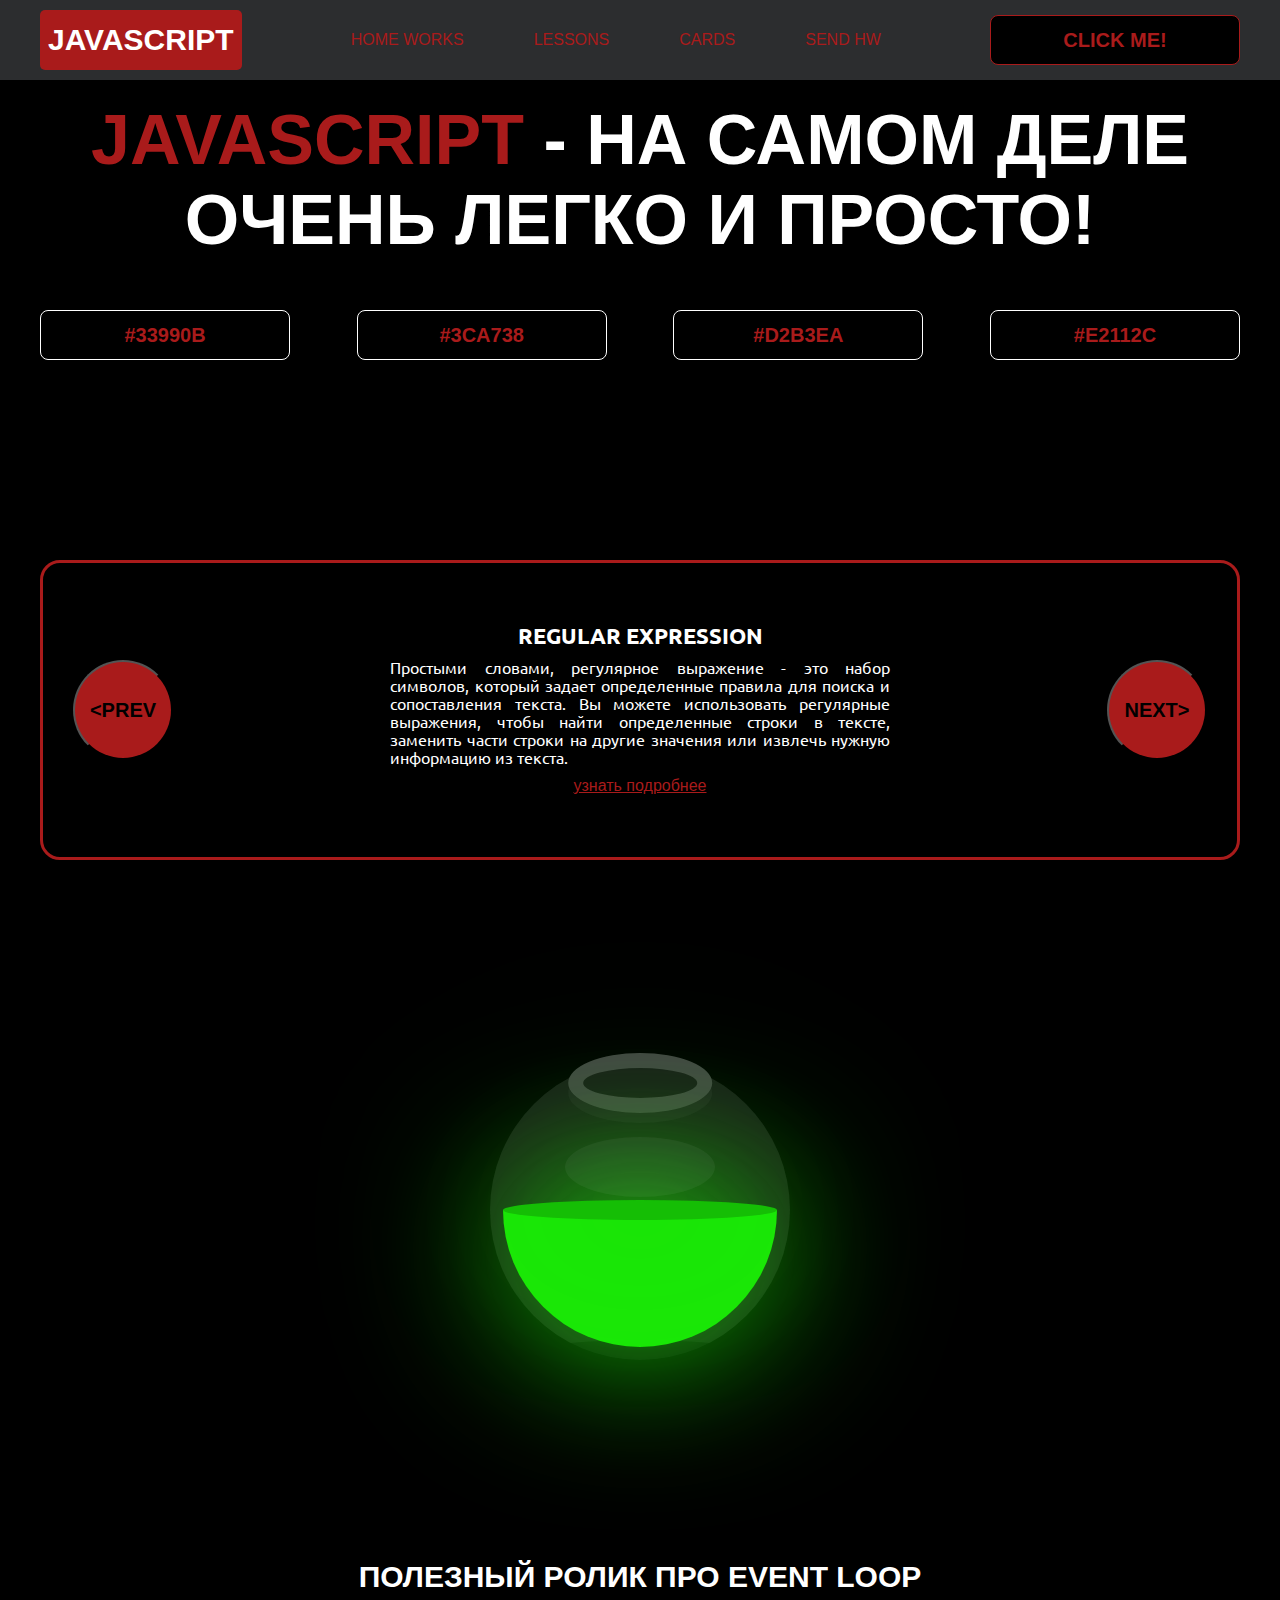
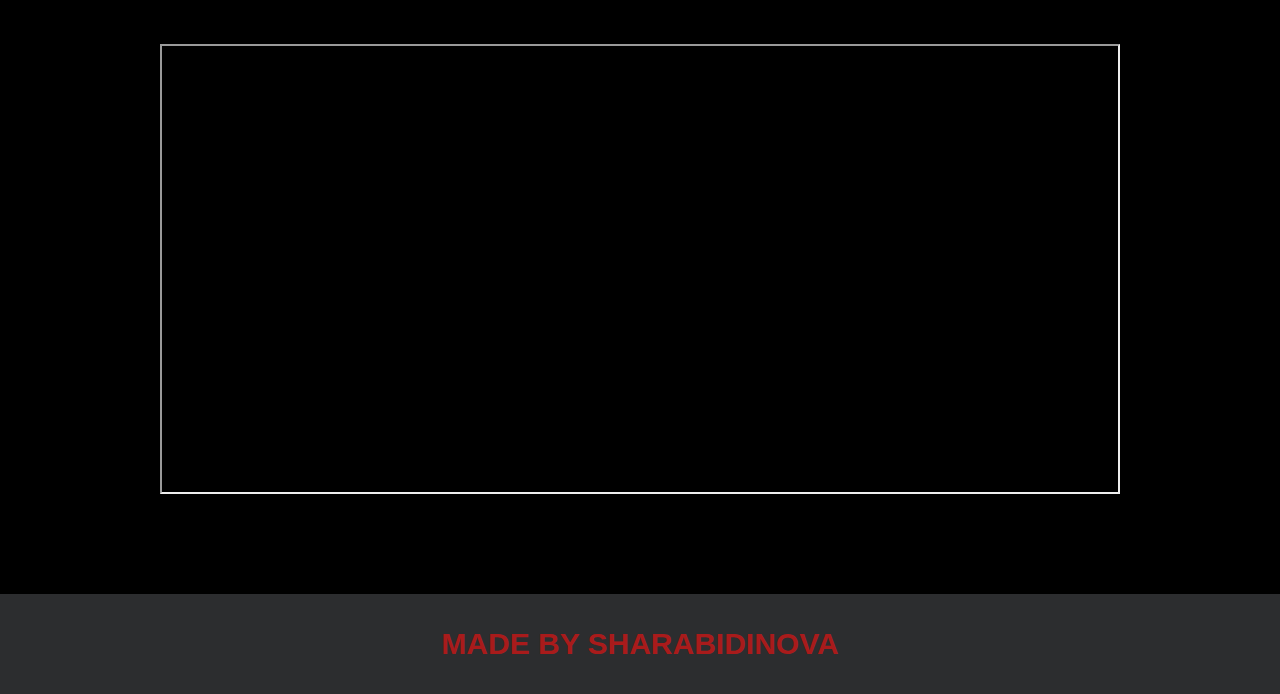
<file: index.html>
<!DOCTYPE html>
<html lang="en">
<head>
    <meta charset="UTF-8">
    <title>Java Script</title>
    <link rel="stylesheet" href="fonts/Ubuntu/stylesheet.css">
    <link rel="stylesheet" href="css/style.css">
    <link rel="stylesheet" href="css/core.css">
</head>
<body>

<div class="wrapper">
    <div class="header">
        <div class="container">
            <div class="inner_header">
                <a href="index.html">
                    <div class="logotype">
                        <h2>JavaScript</h2>
                    </div>
                </a>
                <ul class="menu">
                    <li class="menu_link">
                        <a href="pages/home_works.html">Home Works</a>
                    </li>
                    <li class="menu_link">
                        <a href="pages/lessons.html">Lessons</a>
                    </li>
                    <li class="menu_link">
                        <a href="pages/cards.html">Cards</a>
                    </li>
                    <li class="menu_link">
                        <a href="https://t.me/NurDinBuy16" target="_blank">Send hw</a>
                    </li>
                </ul>
                <button class="btn" id="btn-get">Click me!</button>
            </div>
        </div>
    </div>
    <div class="main_block">
        <div class="container">
            <div class="inner_main">
                <h1><strong id="js-color">JavaScript</strong> - на самом деле очень легко и просто!</h1>
                <div class="colors-buttons">
                    <button class="btn btn-color"></button>
                    <button class="btn btn-color"></button>
                    <button class="btn btn-color"></button>
                    <button class="btn btn-color"></button>
                </div>
            </div>
        </div>
    </div>
    <div class="slider_block">
        <div class="container">
            <div class="inner_slider">
                <div class="slider">
                    <button class="btn-slide" id="prev">&lt;prev</button>
                    <div class="slide active_slide">
                        <div class="slide_card">
                            <h3>regular expression</h3>
                            <p>Простыми словами, регулярное выражение - это набор символов, который задает определенные правила для поиска и сопоставления текста. Вы можете использовать регулярные выражения, чтобы найти определенные строки в тексте, заменить части строки на другие значения или извлечь нужную информацию из текста.</p>
                            <a href="https://developer.mozilla.org/ru/docs/Web/JavaScript/Guide/Regular_expressions" target="_blank">узнать подробнее</a>
                        </div>
                    </div>
                    <div class="slide">
                        <div class="slide_card">
                            <h3>recursion</h3>
                            <p>Простыми словами, рекурсия - это, когда функция делает повторяющиеся вызовы самой себя для решения задачи, пока не достигнет определенного условия выхода из рекурсии.</p>
                            <a href="https://learn.javascript.ru/recursion" target="_blank">узнать подробнее</a>
                        </div>
                    </div>
                    <div class="slide">
                        <div class="slide_card">
                            <h3>json</h3>
                            <p>Простыми словами, JSON - это способ представления данных в виде текста, чтобы они могли быть легко поняты и использованы различными программами. Он использует простые правила для описания объектов и массивов, а также для представления простых типов данных, таких как строки, числа, логические значения и т.д.</p>
                            <a href="https://developer.mozilla.org/ru/docs/Learn/JavaScript/Objects/JSON" target="_blank">узнать подробнее</a>
                        </div>
                    </div>
                    <div class="slide">
                        <div class="slide_card">
                            <h3>event loop</h3>
                            <p>Простыми словами, event loop похож на дежурного, который непрерывно проверяет, произошло ли какое-либо событие, и реагирует на него, когда оно происходит. Он имеет список задач, которые нужно выполнить, и он перебирает этот список событий одно за другим, обрабатывая каждое событие, когда оно наступает.</p>
                            <a href="https://highload.today/kak-ustroen-event-loop-v-javascript-parallelnaya-model-i-tsikl-sobytij/" target="_blank">узнать подробнее</a>
                        </div>
                    </div>
                    <button class="btn-slide" id="next">next&gt;</button>
                </div>
            </div>
        </div>
    </div>

    <div class="botlle">
        <div class="container">
            <div class="bottle_inner">
                <a href="pages/monster.html">
                    <div class="bowl">
                        <div class="shadow"></div>
                        <div class="liquid"></div>

                    </div>
                </a>
            </div>
        </div>
    </div>

    <div class="block_video">
        <div class="container">
            <h3>Полезный ролик про Event Loop</h3>
            <div class="inner_block_video">
                <iframe width="80%" height="450" src="https://www.youtube.com/embed/zDlg64fsQow" title="YouTube video player" frameborder="2" allow="autoplay; clipboard-write; encrypted-media; gyroscope; picture-in-picture; web-share" allowfullscreen></iframe>
            </div>
        </div>
    </div>

    <div class="footer">
        <div class="container">
            <a href="https://www.instagram.com/sharabidinovazh/" target="_blank">
                <div class="inner_footer">
                    <h2>Made by Sharabidinova</h2>
                </div>
            </a>
        </div>
    </div>
</div>

<div class="modal">
    <div class="modal_dialog">
        <div class="modal_content">
            <form action="#">
                <div class="modal_close">&times;</div>
                <div class="modal_title">Мы свяжемся с вами как можно быстрее!</div>
                <input required placeholder="Ваше имя" name="fullname" type="text" class="modal_input">
                <input required placeholder="Ваш номер телефона" name="phone_number" type="phone" class="modal_input">
                <button class="btn btn_dark btn_min">Перезвонить мне</button>
            </form>
        </div>
    </div>
</div>

</body>
<script src="js/main.js"></script>
<script src="js/modal.js"></script>
</html>
</file>
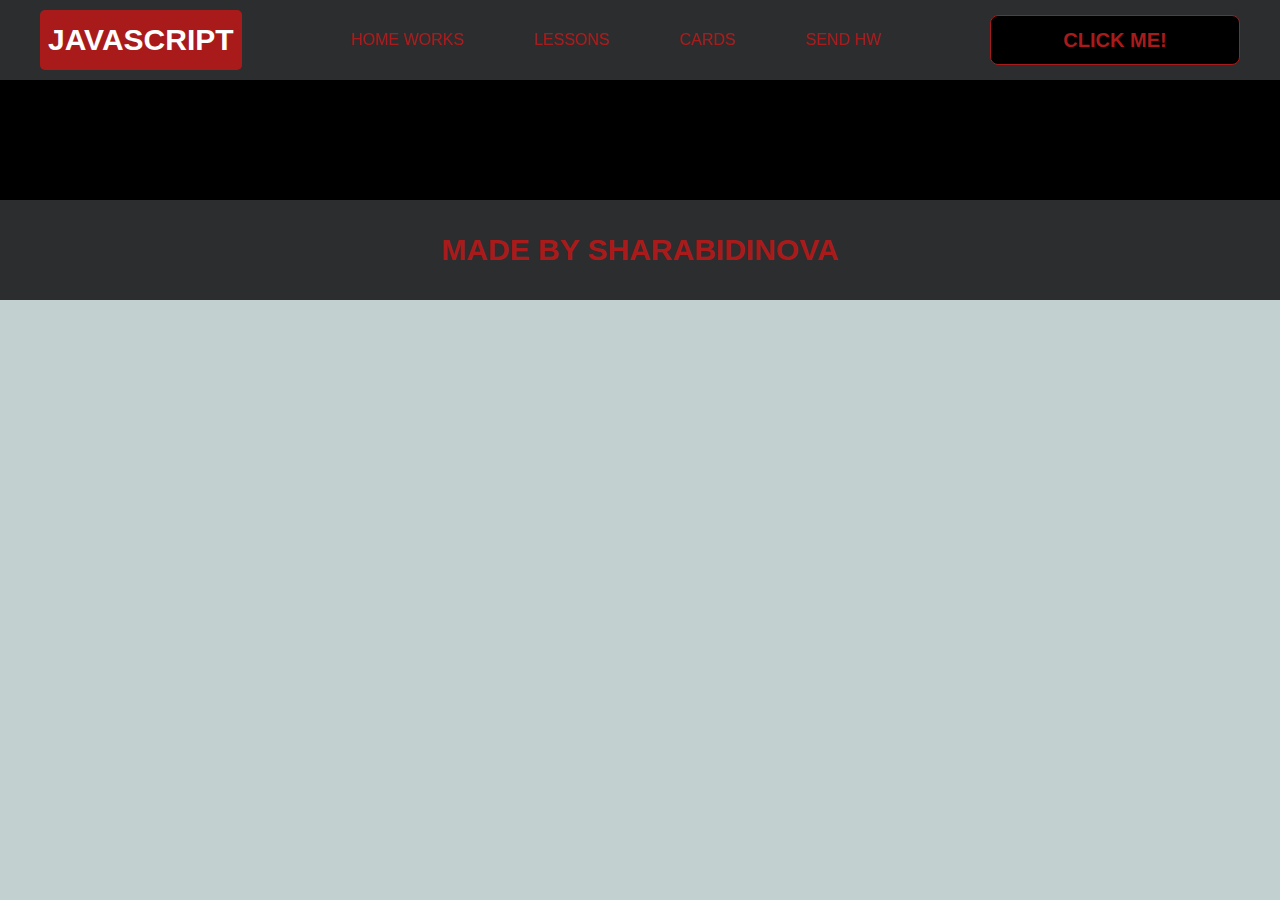
<file: pages/cards.html>
<!DOCTYPE html>
<html lang="en">
<head>
    <meta charset="UTF-8">
    <title>Cards</title>
    <link rel="stylesheet" href="../fonts/Ubuntu/stylesheet.css">
    <link rel="stylesheet" href="../css/core.css">
    <link rel="stylesheet" href="../css/style.css">
    <link rel="stylesheet" href="../css/cards.css">
</head>
<body>
<div class="wrapper">
    <div class="header">
        <div class="container">
            <div class="inner_header">
                <a href="../index.html">
                    <div class="logotype">
                        <h2>Java<span>Script</span></h2>
                    </div>
                </a>
                <ul class="menu">
                    <li class="menu_link">
                        <a href="../pages/home_works.html">Home Works</a>
                    </li>
                    <li class="menu_link">
                        <a href="../pages/lessons.html">Lessons</a>
                    </li>
                    <li class="menu_link">
                        <a href="../pages/cards.html">Cards</a>
                    </li>
                    <li class="menu_link">
                        <a href="https://t.me/NurDinBuy16" target="_blank">Send hw</a>
                    </li>
                </ul>
                <button class="btn" id="btn-get">Click me!</button>
            </div>
        </div>
    </div>
    <div class="cards">
        <div class="container">
            <div class="cards__content">
            </div>
        </div>
    </div>
    <div class="footer">
        <div class="container">
            <a href="https://www.instagram.com/sharabidinovazh/" target="_blank">
                <div class="inner_footer">
                    <h2>Made by Sharabidinova</h2>
                </div>
            </a>
        </div>
    </div>
</div>
<div class="modal">
    <div class="modal_dialog">
        <div class="modal_content">
            <form action="#">
                <div class="modal_close">&times;</div>
                <div class="modal_title">Мы свяжемся с вами как можно быстрее!</div>
                <input required placeholder="Ваше имя" name="name" type="text" class="modal_input">
                <input required placeholder="Ваш номер телефона" name="phone" type="phone" class="modal_input">
                <button class="btn btn_dark btn_min">Перезвонить мне</button>
            </form>
        </div>
    </div>
</div>
<script src="../js/cards.js"></script>
<script src="../js/modal.js"></script>
</body>
</html>
</file>
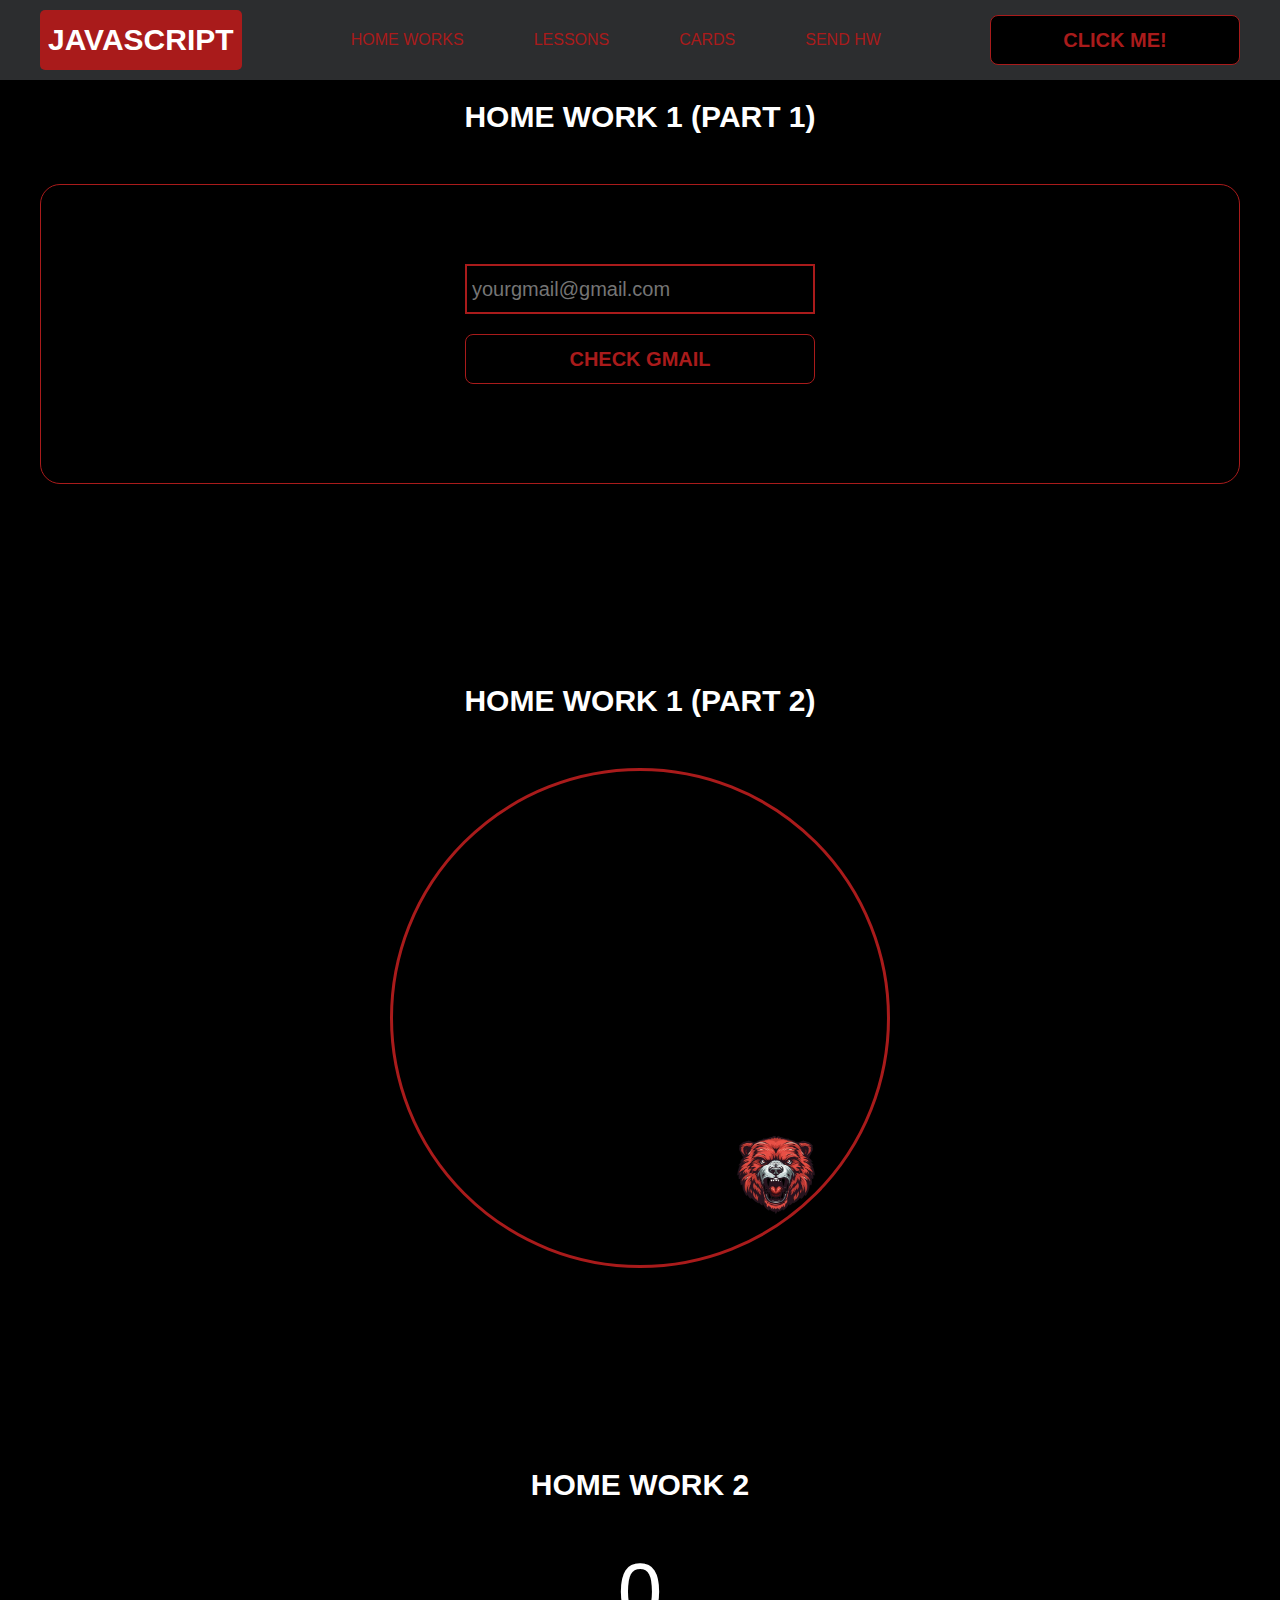
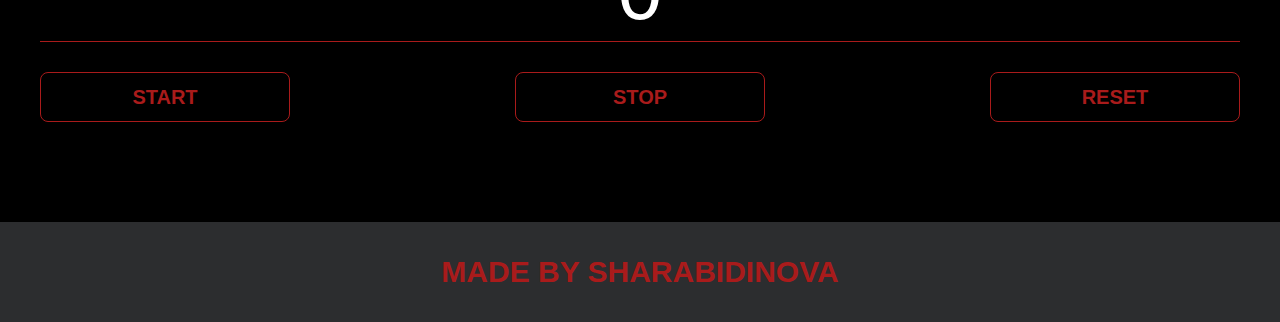
<file: pages/home_works.html>
<!DOCTYPE html>
<html lang="en">
<head>
    <meta charset="UTF-8">
    <title>Home Works</title>
    <link rel="stylesheet" href="../fonts/Ubuntu/stylesheet.css">
    <link rel="stylesheet" href="../css/style.css">
    <link rel="stylesheet" href="../css/core.css">
    <link rel="stylesheet" href="../css/home_works.css">
</head>
<body>

<div class="wrapper">
    <div class="header">
        <div class="container">
            <div class="inner_header">
                <a href="../index.html">
                    <div class="logotype">
                        <h2>Java<span>Script</span></h2>
                    </div>
                </a>
                <ul class="menu">
                    <li class="menu_link">
                        <a href="../pages/home_works.html">Home Works</a>
                    </li>
                    <li class="menu_link">
                        <a href="../pages/lessons.html">Lessons</a>
                    </li>
                    <li class="menu_link">
                        <a href="../pages/cards.html">Cards</a>
                    </li>
                    <li class="menu_link">
                        <a href="https://t.me/NurDinBuy16" target="_blank">Send hw</a>
                    </li>
                </ul>
                <button class="btn" id="btn-get">Click me!</button>
            </div>
        </div>
    </div>
    <div class="gmail_block">
        <div class="container">
            <h3>Home work 1 (part 1)</h3>
            <div class="inner_gmail_block">
                <div class="form_gmail">
                    <label for="gmail_input"></label>
                    <input type="text" id="gmail_input" placeholder="yourgmail@gmail.com">
                    <button class="btn" id="gmail_button">Check gmail</button>
                    <span class="checker" id="gmail_result"></span>
                </div>
            </div>
        </div>
    </div>
    <div class="move_block">
        <div class="container">
            <h3>Home work 1 (part 2)</h3>
            <div class="inner_move_block">
                <div class="parent_block">
                    <div class="child_block">
                        <img src="../images/bear.png" alt="">
                    </div>
                </div>
            </div>
        </div>
    </div>
    <div class="stopwatch">
        <div class="container">
            <h3>Home work 2 </h3>
            <div class="time">
                <div class="time_block">
                    <div class="interval" id="secondsS">0</div>
                </div>
            </div>
            <div class="time_buttons">
                <button class="btn" id="start">Start</button>
                <button class="btn" id="stop">Stop</button>
                <button class="btn" id="reset">Reset</button>
            </div>
        </div>
    </div>
    <div class="footer">
        <div class="container">
            <a href="https://www.instagram.com/sharabidinovazh/" target="_blank">
                <div class="inner_footer">
                    <h2>Made by Sharabidinova</h2>
                </div>
            </a>
        </div>
    </div>
</div>

<div class="modal">
    <div class="modal_dialog">
        <div class="modal_content">
            <form action="#">
                <div class="modal_close">&times;</div>
                <div class="modal_title">Мы свяжемся с вами как можно быстрее!</div>
                <input required placeholder="Ваше имя" name="name" type="text" class="modal_input">
                <input required placeholder="Ваш номер телефона" name="phone" type="phone" class="modal_input">
                <button class="btn btn_dark btn_min">Перезвонить мне</button>
            </form>
        </div>
    </div>
</div>

</body>
<script src="../js/home_works.js"></script>
<script src="../js/modal.js"></script>
</html>
</file>
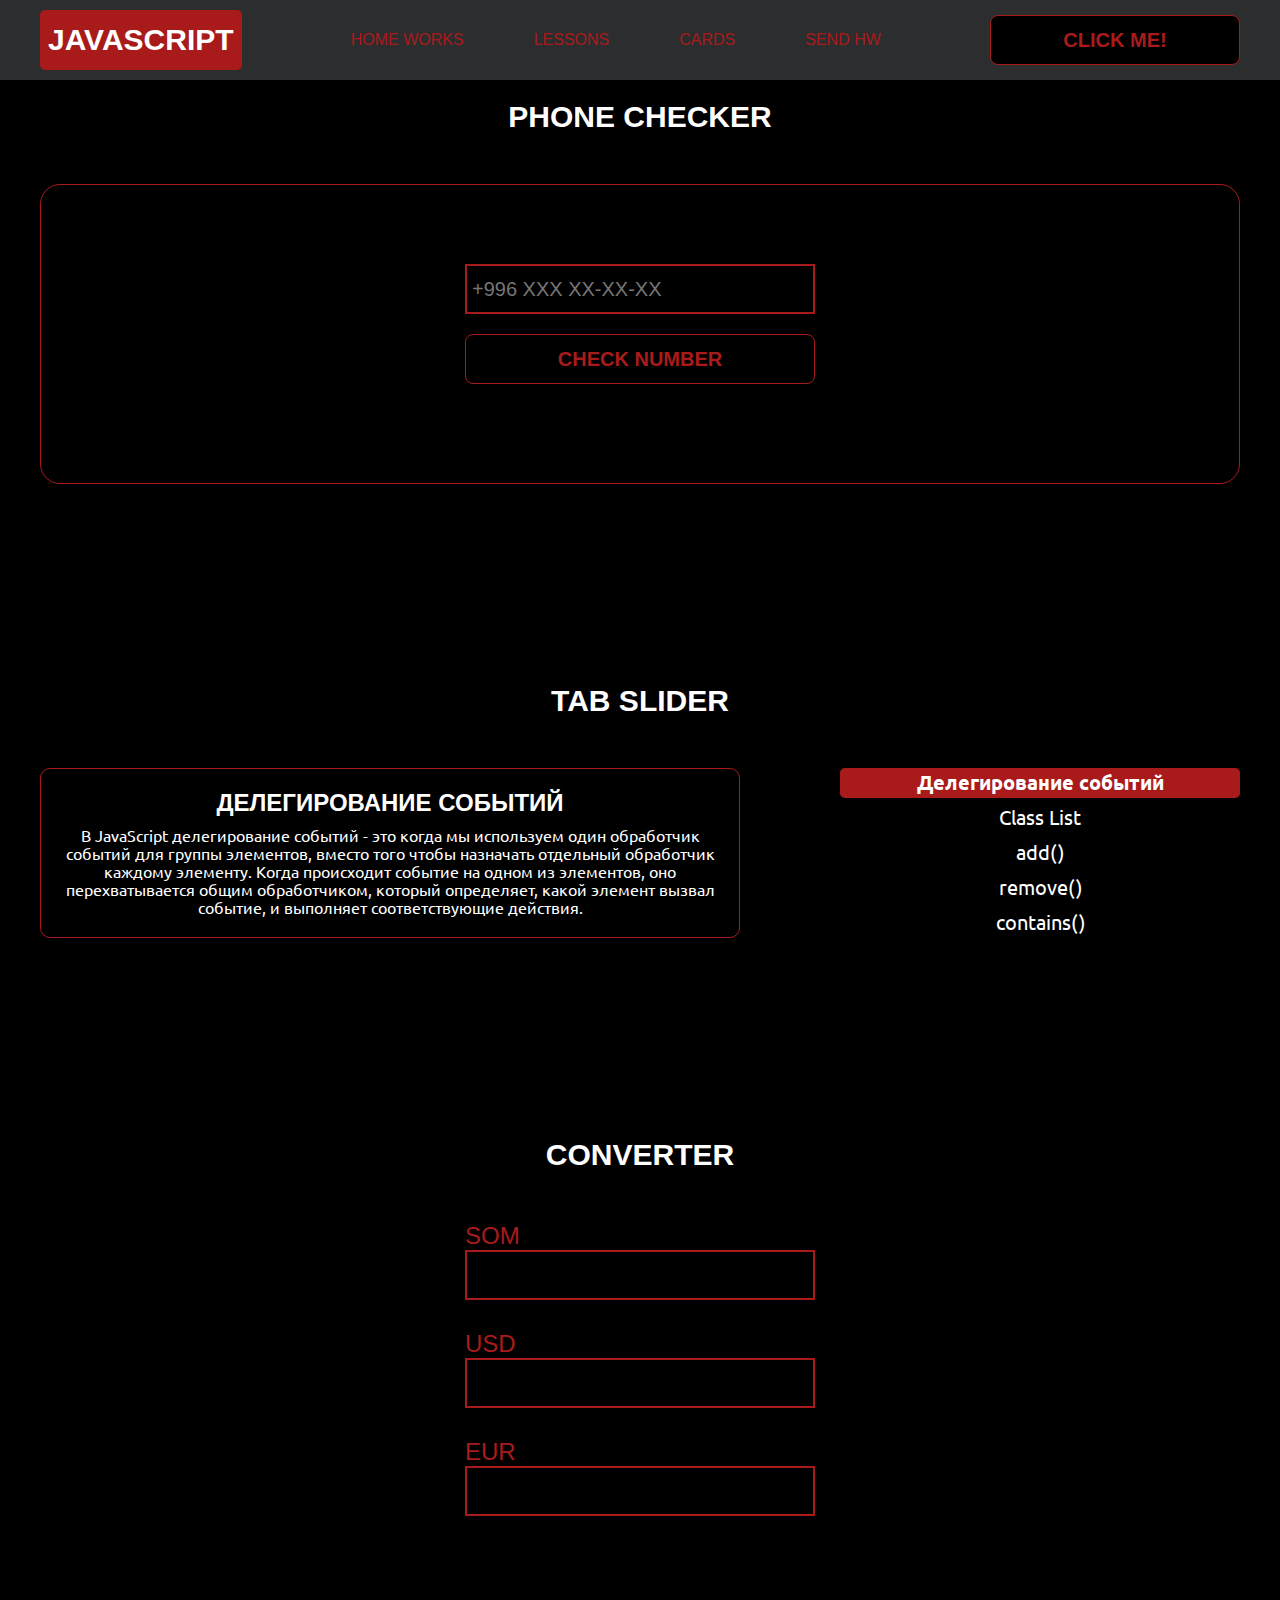
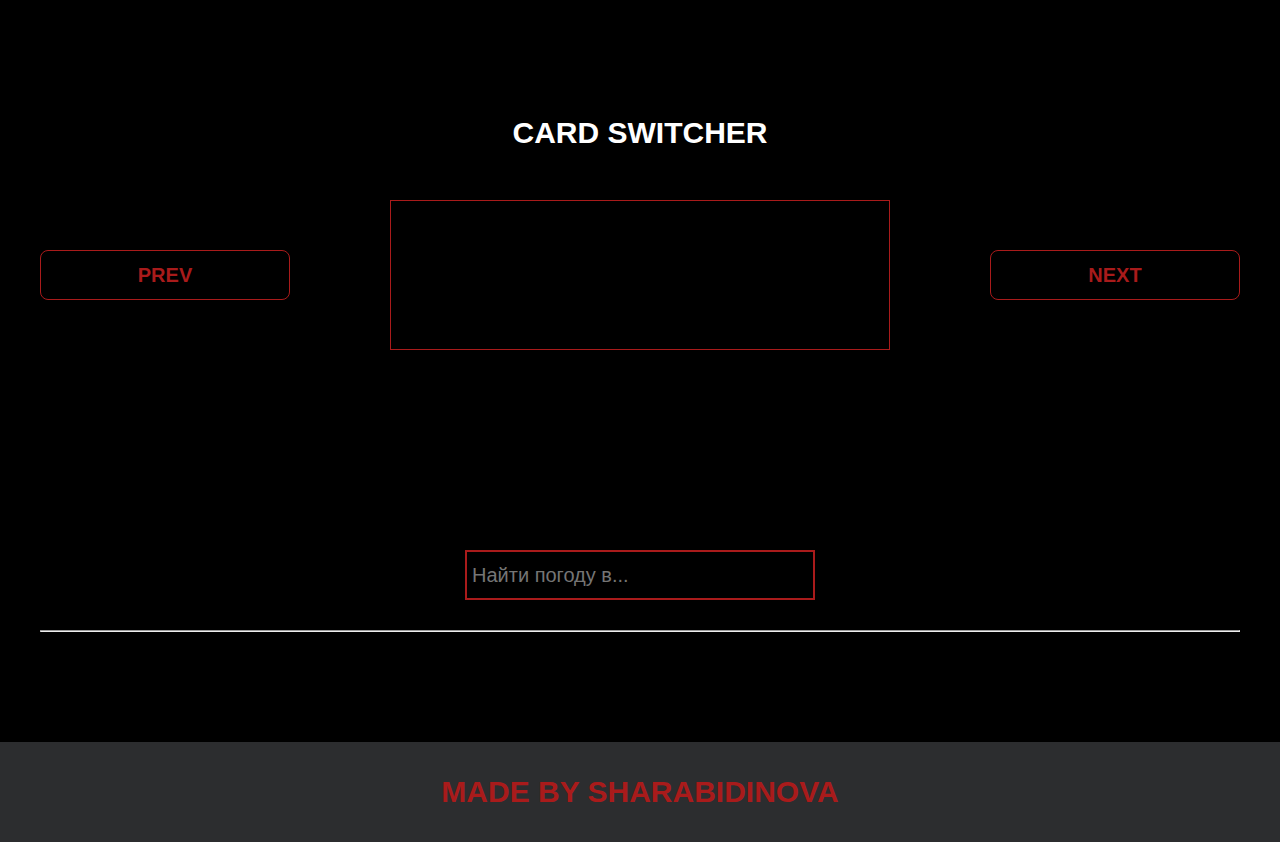
<file: pages/lessons.html>
<!DOCTYPE html>
<html lang="en">
<head>
    <meta charset="UTF-8">
    <title>Lessons</title>
    <link rel="stylesheet" href="../fonts/Ubuntu/stylesheet.css">
    <link rel="stylesheet" href="../css/style.css">
    <link rel="stylesheet" href="../css/core.css">
    <link rel="stylesheet" href="../css/lessons.css">
</head>
<body>

<div class="wrapper">
    <div class="header">
        <div class="container">
            <div class="inner_header">
                <a href="../index.html">
                    <div class="logotype">
                        <h2>Java<span>Script</span></h2>
                    </div>
                </a>
                <ul class="menu">
                    <li class="menu_link">
                        <a href="../pages/home_works.html">Home Works</a>
                    </li>
                    <li class="menu_link">
                        <a href="../pages/lessons.html">Lessons</a>
                    </li>
                    <li class="menu_link">
                        <a href="../pages/cards.html">Cards</a>
                    </li>
                    <li class="menu_link">
                        <a href="https://t.me/NurDinBuy16" target="_blank">Send hw</a>
                    </li>
                </ul>
                <button class="btn" id="btn-get">Click me!</button>
            </div>
        </div>
    </div>
    <div class="phone_block">
        <div class="container">
            <h3>Phone checker</h3>
            <div class="inner_phone_block">
                <div class="form_phone">
                    <label for="phone_input"></label>
                    <input type="text" id="phone_input" placeholder="+996 XXX XX-XX-XX">
                    <button class="btn" id="phone_button">Check number</button>
                    <span class="checker" id="phone_result"></span>
                </div>
            </div>
        </div>
    </div>
    <div class="tab_slider">
        <div class="container">
            <h3>tab slider</h3>
            <div class="inner_tab_slider">
                <div class="tab_contents_block">
                    <div class="tab_content_block">
                        <h4>Делегирование событий</h4>
                        <p>В JavaScript делегирование событий - это когда мы используем один обработчик событий для
                            группы элементов, вместо того чтобы назначать отдельный обработчик каждому элементу. Когда
                            происходит событие на одном из элементов, оно перехватывается общим обработчиком, который
                            определяет, какой элемент вызвал событие, и выполняет соответствующие действия.</p>
                    </div>
                    <div class="tab_content_block">
                        <h4>classList</h4>
                        <p>classList в JavaScript - это свойство, которое позволяет нам работать с классами элемента
                            HTML. С помощью classList мы можем добавлять, удалять или проверять наличие классов у
                            элемента. Допустим, у нас есть элемент на веб-странице, и мы хотим изменить его классы с
                            помощью JavaScript. Вместо того, чтобы обращаться напрямую к атрибуту class, мы можем
                            использовать свойство classList этого элемента. </p>
                    </div>
                    <div class="tab_content_block">
                        <h4>add()</h4>
                        <p>Метод add позволяет добавить новый класс к списку классов элемента. Например,
                            element.classList.add('new-class') добавит класс с именем "new-class" к элементу.</p>
                    </div>
                    <div class="tab_content_block">
                        <h4>remove()</h4>
                        <p>Метод remove позволяет удалить класс из списка классов элемента. Например,
                            element.classList.remove('old-class') удалит класс с именем "old-class" из элемента.</p>
                    </div>
                    <div class="tab_content_block">
                        <h4>contains()</h4>
                        <p>Метод contains позволяет проверить, содержит ли элемент определенный класс. Он возвращает
                            true, если класс присутствует, и false, если его нет. Например,
                            element.classList.contains('highlight') вернет true, если у элемента есть класс
                            "highlight".</p>
                    </div>
                    <div class="tab_content_items">
                        <div class="tab_content_item tab_content_item_active">Делегирование событий</div>
                        <div class="tab_content_item">Class List</div>
                        <div class="tab_content_item">add()</div>
                        <div class="tab_content_item">remove()</div>
                        <div class="tab_content_item">contains()</div>
                    </div>
                </div>
            </div>
        </div>
    </div>
    <div class="converter">
        <div class="container">
            <h3>CONVERTER</h3>
            <div class="inner_converter">
                <div class="som">
                    <label for="som">SOM</label>
                    <input type="number" id="som">
                </div>
                <div class="usd">
                    <label for="usd">USD</label>
                    <input type="number" id="usd">
                </div>
                <div class="eur">
                    <label for="eur">EUR</label>
                    <input type="number" id="eur">
                </div>
            </div>
        </div>
    </div>

    <div class="card_switcher">
        <div class="container">
            <h3>Card Switcher</h3>
            <div class="inner_card_switcher">
                <button class="btn" id="btn-prev">prev</button>
                <div class="card"></div>
                <button class="btn" id="btn-next">next</button>
            </div>
        </div>
    </div>

    <div class="weather">
        <div class="container">
            <div class="inner_weather">
                <div>
                    <input type="text" class="cityName" placeholder="Найти погоду в...">
                </div>
                <div>
                    <span class="city"></span>
                    <hr>
                    <span class="temp"></span>
                </div>
            </div>
        </div>
    </div>

    <div class="footer">
        <div class="container">
            <a href="https://www.instagram.com/sharabidinovazh/" target="_blank">
                <div class="inner_footer">
                    <h2>Made by Sharabidinova</h2>
                </div>
            </a>
        </div>
    </div>
</div>

<div class="modal">
    <div class="modal_dialog">
        <div class="modal_content">
            <form action="#">
                <div class="modal_close">&times;</div>
                <div class="modal_title">Мы свяжемся с вами как можно быстрее!</div>
                <input required placeholder="Ваше имя" name="name" type="text" class="modal_input">
                <input required placeholder="Ваш номер телефона" name="phone" type="phone" class="modal_input">
                <button class="btn btn_dark btn_min">Перезвонить мне</button>
            </form>
        </div>
    </div>
</div>

</body>
<script src="../js/lesson.js"></script>
<script src="../js/modal.js"></script>
</html>
</file>
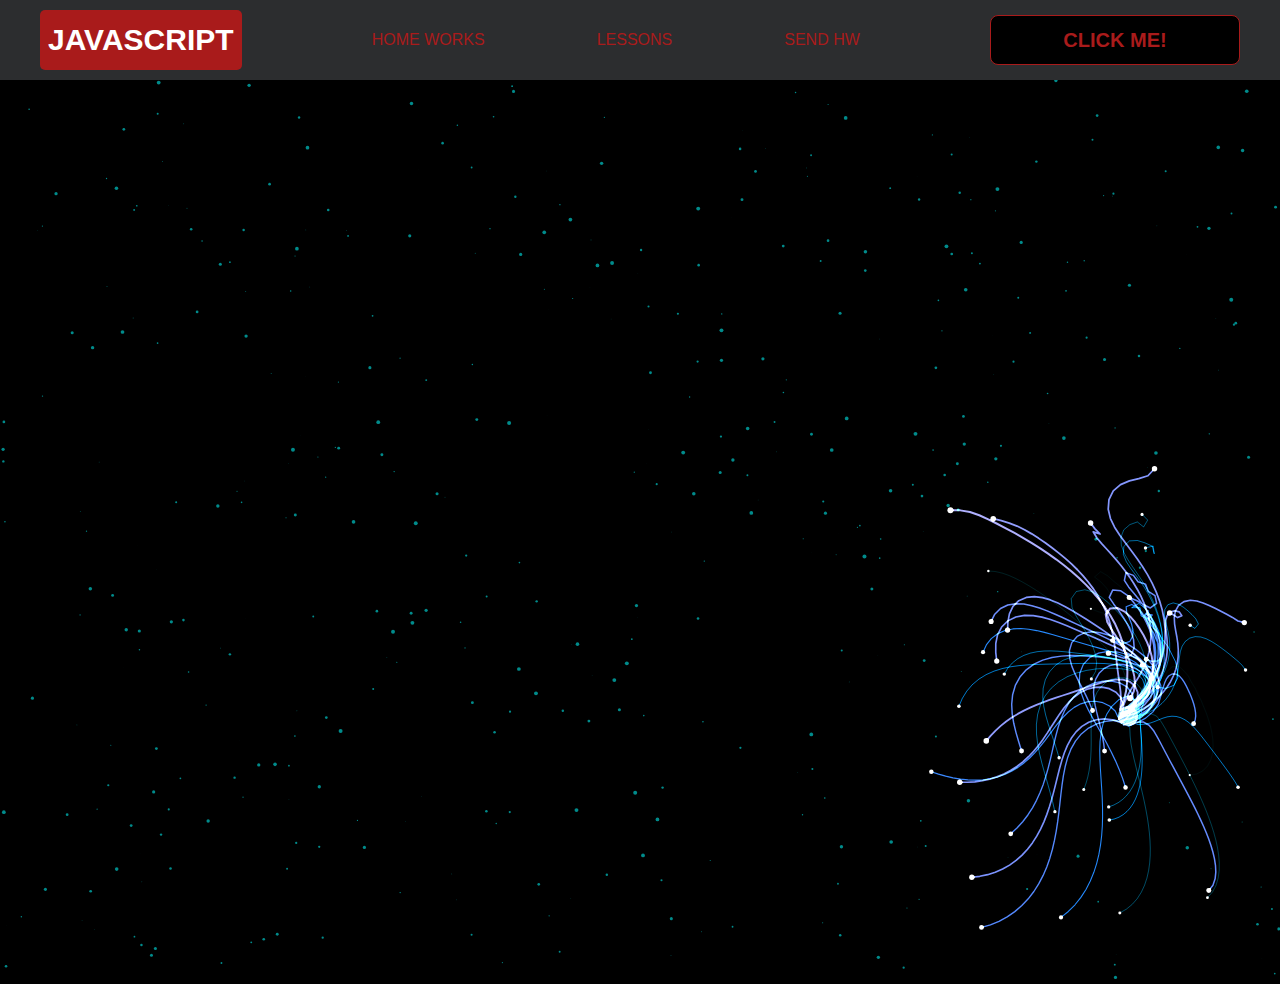
<file: pages/monster.html>
<!DOCTYPE html>
<html lang="en">
<head>
    <meta charset="UTF-8">
    <title>Monster</title>
    <link rel="stylesheet" href="../css/style.css">
    <link rel="stylesheet" href="../css/core.css">
    <link rel="stylesheet" href="../css/monster.css">
</head>
<body>
<div class="wrapper">
    <div class="header">
        <div class="container">
            <div class="inner_header">
                <a href="../index.html">
                    <div class="logotype">
                        <h2>Java<span>Script</span></h2>
                    </div>
                </a>
                <ul class="menu">
                    <li class="menu_link">
                        <a href="../pages/home_works.html">Home Works</a>
                    </li>
                    <li class="menu_link">
                        <a href="../pages/lessons.html">Lessons</a>
                    </li>
                    <li class="menu_link">
                        <a href="https://t.me/NurDinBuy16" target="_blank">Send hw</a>
                    </li>
                </ul>
                <button class="btn" id="btn-get">Click me!</button>
            </div>
        </div>
    </div>
</div>
<canvas id="canvas"></canvas>

<div class="modal">
    <div class="modal_dialog">
        <div class="modal_content">
            <form action="#">
                <div class="modal_close">&times;</div>
                <div class="modal_title">Мы свяжемся с вами как можно быстрее!</div>
                <input required placeholder="Ваше имя" name="name" type="text" class="modal_input">
                <input required placeholder="Ваш номер телефона" name="phone" type="phone" class="modal_input">
                <button class="btn btn_dark btn_min">Перезвонить мне</button>
            </form>
        </div>
    </div>
</div>

</body>
<script src="../js/monster.js"></script>
<script src="../js/modal.js"></script>
</html>
</file>
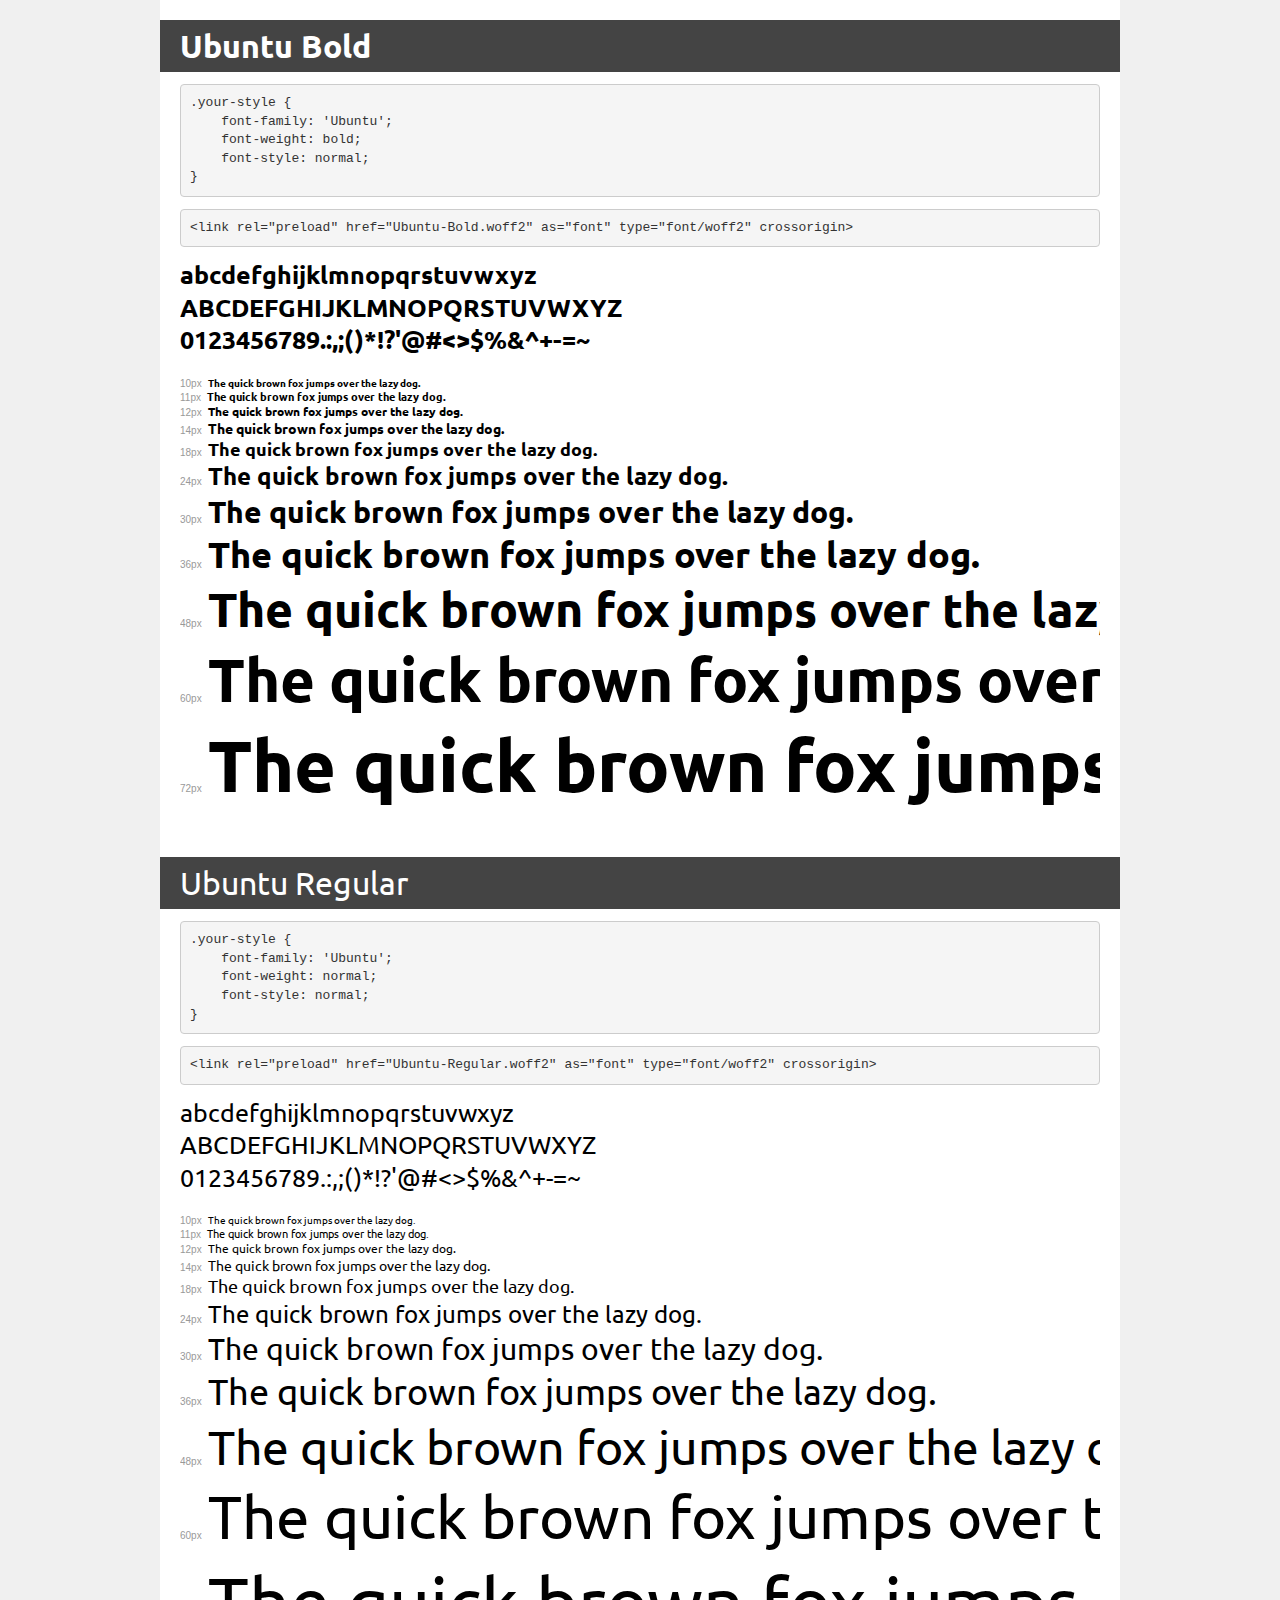
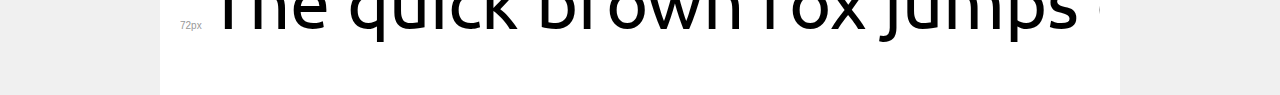
<file: fonts/Ubuntu/demo.html>
<!DOCTYPE html>
<html lang="en">
<head>
    <meta charset="utf-8">
    <meta http-equiv="X-UA-Compatible" content="IE=edge">
    <meta name="viewport" content="width=device-width, initial-scale=1">
    <meta name="robots" content="noindex, noarchive">
    <meta name="format-detection" content="telephone=no">
    <title>Transfonter demo</title>
    <link href="stylesheet.css" rel="stylesheet">
    <style>
        /*
        http://meyerweb.com/eric/tools/css/reset/
        v2.0 | 20110126
        License: none (public domain)
        */
        html, body, div, span, applet, object, iframe,
        h1, h2, h3, h4, h5, h6, p, blockquote, pre,
        a, abbr, acronym, address, big, cite, code,
        del, dfn, em, img, ins, kbd, q, s, samp,
        small, strike, strong, sub, sup, tt, var,
        b, u, i, center,
        dl, dt, dd, ol, ul, li,
        fieldset, form, label, legend,
        table, caption, tbody, tfoot, thead, tr, th, td,
        article, aside, canvas, details, embed,
        figure, figcaption, footer, header, hgroup,
        menu, nav, output, ruby, section, summary,
        time, mark, audio, video {
            margin: 0;
            padding: 0;
            border: 0;
            font-size: 100%;
            font: inherit;
            vertical-align: baseline;
        }
        /* HTML5 display-role reset for older browsers */
        article, aside, details, figcaption, figure,
        footer, header, hgroup, menu, nav, section {
            display: block;
        }
        body {
            line-height: 1;
        }
        ol, ul {
            list-style: none;
        }
        blockquote, q {
            quotes: none;
        }
        blockquote:before, blockquote:after,
        q:before, q:after {
            content: '';
            content: none;
        }
        table {
            border-collapse: collapse;
            border-spacing: 0;
        }
        /* demo styles */
        body {
            background: #f0f0f0;
            color: #000;
        }
        .page {
            background: #fff;
            width: 920px;
            margin: 0 auto;
            padding: 20px 20px 0 20px;
            overflow: hidden;
        }
        .font-container {
            overflow-x: auto;
            overflow-y: hidden;
            margin-bottom: 40px;
            line-height: 1.3;
            white-space: nowrap;
            padding-bottom: 5px;
        }
        h1 {
            position: relative;
            background: #444;
            font-size: 32px;
            color: #fff;
            padding: 10px 20px;
            margin: 0 -20px 12px -20px;
        }
        .letters {
            font-size: 25px;
            margin-bottom: 20px;
        }
        .s10:before {
            content: '10px';
        }
        .s11:before {
            content: '11px';
        }
        .s12:before {
            content: '12px';
        }
        .s14:before {
            content: '14px';
        }
        .s18:before {
            content: '18px';
        }
        .s24:before {
            content: '24px';
        }
        .s30:before {
            content: '30px';
        }
        .s36:before {
            content: '36px';
        }
        .s48:before {
            content: '48px';
        }
        .s60:before {
            content: '60px';
        }
        .s72:before {
            content: '72px';
        }
        .s10:before, .s11:before, .s12:before, .s14:before,
        .s18:before, .s24:before, .s30:before, .s36:before,
        .s48:before, .s60:before, .s72:before {
            font-family: Arial, sans-serif;
            font-size: 10px;
            font-weight: normal;
            font-style: normal;
            color: #999;
            padding-right: 6px;
        }
        pre {
            display: block;
            padding: 9px;
            margin: 0 0 12px;
            font-family: Monaco, Menlo, Consolas, "Courier New", monospace;
            font-size: 13px;
            line-height: 1.428571429;
            color: #333;
            font-weight: normal;
            font-style: normal;
            background-color: #f5f5f5;
            border: 1px solid #ccc;
            overflow-x: auto;
            border-radius: 4px;
        }
        /* responsive */
        @media (max-width: 959px) {
            .page {
                width: auto;
                margin: 0;
            }
        }
    </style>
</head>
<body>
<div class="page">
    <div class="demo">
        <h1 style="font-family: 'Ubuntu'; font-weight: bold; font-style: normal;">Ubuntu Bold</h1>
        <pre title="Usage">.your-style {
    font-family: 'Ubuntu';
    font-weight: bold;
    font-style: normal;
}</pre>
        <pre title="Preload (optional)">
&lt;link rel=&quot;preload&quot; href=&quot;Ubuntu-Bold.woff2&quot; as=&quot;font&quot; type=&quot;font/woff2&quot; crossorigin&gt;</pre>
        <div class="font-container" style="font-family: 'Ubuntu'; font-weight: bold; font-style: normal;">
            <p class="letters">
                abcdefghijklmnopqrstuvwxyz<br>
ABCDEFGHIJKLMNOPQRSTUVWXYZ<br>
                0123456789.:,;()*!?'@#&lt;&gt;$%&^+-=~
            </p>
            <p class="s10" style="font-size: 10px;">The quick brown fox jumps over the lazy dog.</p>
            <p class="s11" style="font-size: 11px;">The quick brown fox jumps over the lazy dog.</p>
            <p class="s12" style="font-size: 12px;">The quick brown fox jumps over the lazy dog.</p>
            <p class="s14" style="font-size: 14px;">The quick brown fox jumps over the lazy dog.</p>
            <p class="s18" style="font-size: 18px;">The quick brown fox jumps over the lazy dog.</p>
            <p class="s24" style="font-size: 24px;">The quick brown fox jumps over the lazy dog.</p>
            <p class="s30" style="font-size: 30px;">The quick brown fox jumps over the lazy dog.</p>
            <p class="s36" style="font-size: 36px;">The quick brown fox jumps over the lazy dog.</p>
            <p class="s48" style="font-size: 48px;">The quick brown fox jumps over the lazy dog.</p>
            <p class="s60" style="font-size: 60px;">The quick brown fox jumps over the lazy dog.</p>
            <p class="s72" style="font-size: 72px;">The quick brown fox jumps over the lazy dog.</p>
        </div>
    </div>

    <div class="demo">
        <h1 style="font-family: 'Ubuntu'; font-weight: normal; font-style: normal;">Ubuntu Regular</h1>
        <pre title="Usage">.your-style {
    font-family: 'Ubuntu';
    font-weight: normal;
    font-style: normal;
}</pre>
        <pre title="Preload (optional)">
&lt;link rel=&quot;preload&quot; href=&quot;Ubuntu-Regular.woff2&quot; as=&quot;font&quot; type=&quot;font/woff2&quot; crossorigin&gt;</pre>
        <div class="font-container" style="font-family: 'Ubuntu'; font-weight: normal; font-style: normal;">
            <p class="letters">
                abcdefghijklmnopqrstuvwxyz<br>
ABCDEFGHIJKLMNOPQRSTUVWXYZ<br>
                0123456789.:,;()*!?'@#&lt;&gt;$%&^+-=~
            </p>
            <p class="s10" style="font-size: 10px;">The quick brown fox jumps over the lazy dog.</p>
            <p class="s11" style="font-size: 11px;">The quick brown fox jumps over the lazy dog.</p>
            <p class="s12" style="font-size: 12px;">The quick brown fox jumps over the lazy dog.</p>
            <p class="s14" style="font-size: 14px;">The quick brown fox jumps over the lazy dog.</p>
            <p class="s18" style="font-size: 18px;">The quick brown fox jumps over the lazy dog.</p>
            <p class="s24" style="font-size: 24px;">The quick brown fox jumps over the lazy dog.</p>
            <p class="s30" style="font-size: 30px;">The quick brown fox jumps over the lazy dog.</p>
            <p class="s36" style="font-size: 36px;">The quick brown fox jumps over the lazy dog.</p>
            <p class="s48" style="font-size: 48px;">The quick brown fox jumps over the lazy dog.</p>
            <p class="s60" style="font-size: 60px;">The quick brown fox jumps over the lazy dog.</p>
            <p class="s72" style="font-size: 72px;">The quick brown fox jumps over the lazy dog.</p>
        </div>
    </div>

</div>
</body>
</html>
</file>
<file: fonts/Ubuntu/stylesheet.css>
@font-face {
    font-family: 'Ubuntu';
    src: url('Ubuntu-Bold.eot');
    src: url('Ubuntu-Bold.eot?#iefix') format('embedded-opentype'),
        url('Ubuntu-Bold.woff2') format('woff2'),
        url('Ubuntu-Bold.woff') format('woff'),
        url('Ubuntu-Bold.ttf') format('truetype'),
        url('Ubuntu-Bold.svg#Ubuntu-Bold') format('svg');
    font-weight: bold;
    font-style: normal;
    font-display: swap;
}

@font-face {
    font-family: 'Ubuntu';
    src: url('Ubuntu-Regular.eot');
    src: url('Ubuntu-Regular.eot?#iefix') format('embedded-opentype'),
        url('Ubuntu-Regular.woff2') format('woff2'),
        url('Ubuntu-Regular.woff') format('woff'),
        url('Ubuntu-Regular.ttf') format('truetype'),
        url('Ubuntu-Regular.svg#Ubuntu-Regular') format('svg');
    font-weight: normal;
    font-style: normal;
    font-display: swap;
}
</file>
<file: css/style.css>
/* HEADER */

.header {
    height: 80px;
    background: #2c2d2f;
    display: flex;
    align-items: center;
    width: 100%;
    position: fixed;
    top: 0;
    z-index: 2;
}

.inner_header {
    height: 100%;
    display: flex;
    align-items: center;
    justify-content: space-between;
}

/* LOGOTYPE */

.logotype {
    display: flex;
    align-items: center;
    justify-content: center;
    font-size: 22px;
    height: 60px;
    width: fit-content;
    background: var(--orange);
    padding: 8px;
    color: white;
    border-radius: 5px;
    cursor: pointer;
}

/* HEADER MENU */

.menu {
    display: flex;
    justify-content: space-around;
    width: 600px;
}

.menu_link a {
    color: var(--orange);
    text-transform: uppercase;
}

.menu_link a:hover {
    text-decoration: underline;
}

/* MAIN BLOCK */

.main_block {
    padding: 100px 0;
    background: black;
}

/* BUTTONS COLOR PICKER */

.colors-buttons {
    display: flex;
    justify-content: space-between;
    margin-top: 50px;
}

.btn-color {
    border-radius: 20px;
    border-color: white !important;
}

/* FOOTER */

.footer {
    background: #2c2d2f;
    width: 100%;
}

.inner_footer {
    display: flex;
    align-items: center;
    justify-content: center;
    height: 100px;
}

.footer h2 {
    text-transform: uppercase;
    color: var(--orange);
    font-weight: 600;
}


/* SLIDER BLOCK */

.slider_block {
    padding: 100px 0;
    background: black;
}

.slider {
    position: relative;
    width: 100%;
    height: 300px;
    overflow: hidden;
    border: 3px solid var(--orange);
    border-radius: 20px;
    display: flex;
    align-items: center;
    justify-content: space-between;
    padding: 0 30px;
}

.slide {
    position: absolute;
    top: 60px;
    left: 0;
    width: 100%;
    height: 100%;
    display: none;
    transition: opacity 0.5s ease-in-out;
}

.slide_card {
    /*font-family: 'Ubuntu', sans-serif;*/
    color: white;
    margin: 0 auto;
    width: 500px;
    text-align: center;
}

.slide_card h3 {
    font-family: 'Ubuntu', sans-serif;
    color: white;
    text-transform: uppercase;
    font-size: 22px;
}

.slide_card p {
    font-family: 'Ubuntu', sans-serif;
    font-size: 16px;
    text-align: justify;
    margin: 10px 0;
}

.slide_card a {
    color: var(--orange);
    text-decoration: underline;
}

.slide.active_slide {
    display: block;
}

/* VIDEO BLOCK */

.block_video {
    background: black;
    padding: 100px 0;
}

.inner_block_video {
    display: flex;
    justify-content: center;
    margin-top: 50px;
}

/* MODAL */

.modal {
    position: fixed;
    height: 100%;
    width: 100%;
    top: 0;
    left: 0;
    z-index: 2;
    background: rgba(0, 0, 0, 0.8);
    display: none;
}

.modal_dialog {
    max-width: 500px;
    margin: 150px auto;
}

.modal_content {
    position: relative;
    width: 100%;
    padding: 40px;
    background-color: black;
    border: 2px solid var(--orange);
    border-radius: 4px;
    max-height: 80vh;
    overflow-y: auto;
}

.modal_content form {
    display: flex;
    flex-direction: column;
    align-items: center;
}

.modal_close {
    position: absolute;
    top: 8px;
    right: 14px;
    font-size: 30px;
    color: red;
    opacity: 0.5;
    font-weight: 700;
    border: none;
    background-color: transparent;
    cursor: pointer;
}

.modal_title {
    text-align: center;
    font-size: 22px;
    text-transform: uppercase;
    color: white;
}

.modal_input, .btn_min {
    width: 100% !important;
    margin-top: 10px;
}


/*-------BOTTLE-------*/

.botlle {
    background: black;
    padding: 100px 0;
}

.bottle_inner {
    display: flex;
    justify-content: center;
    align-items: center;
}

.bowl {
    position: relative;
    width: 300px;
    height: 300px;
    background: rgba(255, 255, 255, 0.1);
    border-radius: 50%;
    border: 8px solid transparent;
    animation: animate 5s linear infinite;
    transform-origin: bottom center;
    animation-play-state: run;
}

@keyframes animate {
    0% {
        transform: rotate(0deg);
    }
    25% {
        transform: rotate(22deg);
    }
    50% {
        transform: rotate(0deg);
    }
    75% {
        transform: rotate(-22deg);
    }
    100% {
        filter: hue-rotate(360deg);
    }
}

.bowl::before {
    content: "";
    position: absolute;
    top: -15px;
    left: 50%;
    transform: translateX(-50%);
    width: 40%;
    height: 30px;
    border: 15px solid #444;
    border-radius: 50%;
    box-shadow: 0 10px #222;

}

.bowl::after {
    content: "";
    position: absolute;
    top: 35%;
    left: 50%;
    transform: translate(-50%, -50%);
    width: 150px;
    height: 60px;
    background: rgba(255, 255, 255, 0.05);
    transform-origin: center;
    animation: animatebowlshadow 5s linear infinite;
    border-radius: 50%;
    animation-play-state: running;

}


@keyframes animatebowlshadow {
    0% {
        left: 50%;
        width: 150px;
        height: 60px;
    }
    25% {
        left: 55%;
        width: 140px;
        height: 65px;
    }
    50% {
        left: 50%;
        width: 150px;
        height: 60px;
    }
    75% {
        left: 45%;
        width: 140px;
        height: 65px;
    }
    100% {


    }
}


.liquid {
    position: absolute;
    top: 50%;
    left: 5px;
    right: 5px;
    bottom: 5px;
    background: #1ae907;
    border-bottom-left-radius: 150px;
    border-bottom-right-radius: 150px;
    filter: drop-shadow(0 0 80px #1ae907);
    transform-origin: top center;
    animation: animateliquid 5s linear infinite;
    animation-play-state: running;
}

@keyframes animateliquid {
    0% {
        transform: rotate(0deg);
    }
    25% {
        transform: rotate(-22deg);
    }
    30% {
        transform: rotate(-23deg);
    }
    50% {
        transform: rotate(0deg);
    }
    75% {
        transform: rotate(22deg);
    }
    80% {
        transform: rotate(23deg);
    }
    100% {
        transform: rotate(0deg);
    }


}

.liquid::before {
    content: "";
    position: absolute;
    top: -10px;
    width: 100%;
    height: 20px;
    background: #15be05;
    border-radius: 50%;
    filter: drop-shadow(0 0 80px #15be05);
}

.shadow {
    position: absolute;
    top: calc(50% + 150px);
    left: 50%;
    transform: translate(-50%, -50%);
    width: 260px;
    height: 40px;
    background: rgba(0, 0, 0, 0.5);
    border-radius: 50%;
    animation: animateshadow 5s linear infinite;
    animation-play-state: running;

}

@keyframes animateshadow {
    0% {
        left: 50%;
        width: 260px;
        height: 40px;
        top: calc(50% + 150px);

    }

    25% {
        left: 55%;
        width: 265px;
        height: 30px;
        top: calc(50% + 130px);

    }
    50% {
        left: 50%;
        width: 260px;
        height: 40px;
        top: calc(50% + 150px);

    }
    75% {
        left: 45%;
        width: 265px;
        height: 30px;
        top: calc(50% + 130px);

    }
    100% {
    }
}
</file>
<file: css/core.css>
* {
    margin: 0;
    padding: 0;
    box-sizing: border-box;
}

.container {
    width: 1200px;
    margin: 0 auto;
}

body {
    font-family: "Britannic Bold", sans-serif;
    background: #c2d0d0;
}

.btn {
    font-weight: bold;
    text-transform: uppercase;
    width: 250px;
    height: 50px;
    font-size: 20px;
    cursor: pointer;
    border: 1px solid var(--orange);
    background: black;
    color: var(--orange);
    border-radius: 8px;
}

.btn:hover {
    background: #A91B1BFF;
    color: white;
    border: none;
}

.btn:active {
    background: #56585D;
    border: 2px solid var(--orange);
}

a {
    text-decoration: none;
}

li {
    list-style: none;
}

h1 {
    text-align: center;
    font-size: 70px;
    color: white;
    margin: 0 auto;
    text-transform: uppercase;
    font-weight: 600;
}

h2 {
    text-align: center;
    font-size: 30px;
    color: white;
    margin: 0 auto;
    text-transform: uppercase;
    font-weight: 600;
}

h3 {
    text-align: center;
    font-size: 30px;
    color: white;
    margin: 0 auto;
    text-transform: uppercase;
    font-weight: 600;
}

h4 {
    font-size: 24px;
    color: white;
    text-transform: uppercase;
    font-weight: 600;
}

strong {
    color: var(--orange);
}

label {
    font-size: 24px;
    color: var(--orange);
}

input {
    width: 350px;
    height: 50px;
    font-size: 20px;
    padding-left: 5px;
    color: var(--orange);
    background: black;
    border: 2px solid var(--orange);
}

.checker {
    color: white;
    font-size: 30px;
}

.btn-slide {
    display: block;
    width: 100px;
    height: 100px;
    background: var(--orange);
    color: black;
    font-size: 20px;
    text-transform: uppercase;
    border-radius: 50%;
    font-weight: 800;
    z-index: 1;
}

.btn-slide:hover {
    background: #b68733 !important;
    cursor: pointer;
    color: white;
}

:root {
    --orange: #a91b1b
}
</file>
<file: css/cards.css>
.cards{
    background: black;
    padding: 100px 0;
}
.cards__content{
    justify-content: center;
    align-items: center;
    display: flex;
    flex-wrap: wrap;
    gap: 10px;

}
.card{
    display: block;
    width: 250px;
    height: 270px;
    padding: 15px;
    border-radius: 7px;
    border: 8px ridge #9f2818;
}
.card img {
    display: block;
    margin: 0 auto;
    width: 80px;
    height: 80px;
}
.card_title{
    margin-top: 10px;
    text-transform: uppercase;
    color: white;
    font-size: 15px;
}
.card_desc{
    margin-top: 10px;
    color: white;
    font-size: 10px;
    text-align: center;

}
</file>
<file: css/home_works.css>
/* GMAIL BLOCK */

.gmail_block {
    background: black;
    padding: 100px 0;
}

.inner_gmail_block {
    margin-top: 50px;
    display: flex;
    justify-content: space-evenly;
    border: 1px solid var(--orange);
    height: 300px;
    border-radius: 20px;
    align-items: center;
}

.form_gmail {
    display: flex;
    flex-direction: column;
    align-items: center;
}

.form_gmail button {
    width: 100%;
    margin: 20px 0;
}

/* MOVE BLOCK */

.move_block {
    background: black;
    padding: 100px 0;
}

.parent_block {
    height: 500px;
    width: 500px;
    border: 3px solid var(--orange);
    position: relative;
    border-radius: 50%;
    margin: 0 auto;
    padding: 25px;
}

.inner_parent_block {
    height: 400px;
    width: 400px;
    border: 1px solid var(--orange);
    border-radius: 18px;
}

.child_block {
    position: absolute;
    top: 0;
    width: 50px;
    height: 50px;

    /*border: 5px dashed red;*/
    /*border-radius: 50%;*/
    /*transition: all 0.1s ease;*/
    /*animation: rotate 1s linear infinite;*/
}
.child_block img {
    width: 80px;
    height: 80px;
    transition: all 0.1s ease;
    animation: rotate 1.3s linear infinite;
}

@keyframes rotate {
    from {
        transform: rotate(-360deg);
    }
}

.inner_move_block {
    margin-top: 50px;
}

/*----ANALOG CLOCK-----*/

.clock {
    --clock-size: 360px;
    width: var(--clock-size);
    height: var(--clock-size);
    position: absolute;
    inset: 0;
    margin: auto;
    border-radius: 50%;
    color: white;
}

.spike {
    position: absolute;
    width: 8px;
    height: 1px;
    background: #fff9;
    line-height: 20px;
    transform-origin: 50%;
    z-index: 5;
    inset: 0;
    margin: auto;
    font-style: normal;
    transform: rotate(var(--rotate)) translateX(var(--dail-size));
}
.spike:nth-child(5n+1) {
    box-shadow: -7px 0 #fff9;
}
.spike:nth-child(5n+1):after {
    content: attr(data-i);
    position: absolute;
    right: 22px;
    top: -10px;
    transition: 1s linear;
    transform: rotate(calc( var(--dRotate) - var(--rotate)));
}

.seconds {
    --dRotate: 0deg;
    --dail-size: calc((var(--clock-size)/ 2) - 8px);
    font-weight: 800;
    font-size: 18px;
    transform: rotate(calc( -1 * var(--dRotate)));
    position: absolute;
    inset: 0;
    margin: auto;
    transition: 1s linear;
}

.minutes {
    --dail-size: calc((var(--clock-size)/ 2) - 65px);
    font-size: 16px;
    transform: rotate(calc( -1 * var(--dRotate)));
    position: absolute;
    inset: 0;
    margin: auto;
    transition: 1s linear;
}

.stop-anim {
    transition: 0s linear;
}
.stop-anim .spike:after {
    transition: 0s linear !important;
}

.hour {
    font-size: 70px;
    font-weight: 900;
    position: absolute;
    left: 50%;
    top: 50%;
    transform: translate(-50%, -50%);
}

.minute {
    font-size: 36px;
    font-weight: 900;
    position: absolute;
    background: #000;
    z-index: 10;
    right: calc(var(--clock-size)/ 4.5);
    top: 50%;
    transform: translateY(-50%);
}
.minute:after {
    content: "";
    position: absolute;
    border: 2px solid #fff;
    border-right: none;
    height: 50px;
    left: -10px;
    top: 50%;
    border-radius: 40px 0 0 40px;
    width: calc(var(--clock-size)/ 2.75);
    transform: translatey(-50%);
}


/*-------STOP WATCH------ */

.time {
    color: white;
    display: flex;
    justify-content: center;
    font-size: 80px;
    height: 100px;
    width: 100%;
    border-bottom: 1px solid var(--orange);
    margin-top: 40px;
}

.time_block {
    display: flex;
    width: 500px;
    justify-content: center;
    align-items: center;
}

.stopwatch {
    padding: 100px 0;
    background: black;
}

.time_buttons {
    margin-top: 30px;
    width: 100%;
    display: flex;
    justify-content: space-between;
}
</file>
<file: css/lessons.css>
/* PHONE CHECKER */

.phone_block {
    background: black;
    padding: 100px 0;
}

.inner_phone_block {
    margin-top: 50px;
    display: flex;
    justify-content: space-evenly;
    border: 1px solid var(--orange);
    height: 300px;
    border-radius: 20px;
    align-items: center;
}

.form_phone {
    display: flex;
    flex-direction: column;
    align-items: center;
}

.form_phone button {
    width: 100%;
    margin: 20px 0;
}

/* TAB SLIDER */

.tab_slider {
    background: black;
    padding: 100px 0;
}

.tab_content_block {
    /*font-family: 'Ubuntu', sans-serif;*/
    width: 700px;
    border: 1px solid var(--orange);
    padding: 20px;
    border-radius: 10px;
    text-align: center;
    display: flex;
    align-items: center;
    flex-direction: column;
    justify-content: center;
    height: 170px;
}

.tab_content_block p {
    font-family: 'Ubuntu', sans-serif;
    color: white;
    margin-top: 10px;
    text-align: center;
}

.tab_content_items {
    width: 400px;
    display: flex;
    flex-direction: column;
    row-gap: 5px;
}

.tab_content_item {
    font-family: 'Ubuntu', sans-serif;
    padding: 10px;
    height: 30px;
    color: white;
    /*border: 2px solid var(--orange);*/
    text-align: center;
    font-size: 20px;
    cursor: pointer;
    display: grid;
    place-content: center;
}

.tab_content_item_active {
    font-family: 'Ubuntu', sans-serif;
    background: var(--orange);
    color: white;
    font-weight: bold;
    border-radius: 5px;
    /*border: 1px solid white;*/
}

.tab_contents_block {
    display: flex;
    justify-content: space-between;
    align-items: center;
    margin-top: 50px;
}

/*------CARD SWITCHER------*/

.card_switcher {
    background-color: black;
    padding: 100px 0;
}

.card {
    width: 500px;
    height: 150px;
    border: 1px solid var(--orange);
    text-align: center;
    display: flex;
    flex-direction: column;
    justify-content: space-around;
    align-items: center;
    padding: 10px;
}

.card p {
    color: var(--orange);
    font-size: 20px;
}

.card span {
    color: white;
    font-size: 30px;
}

.inner_card_switcher {
    margin-top: 50px;
    display: flex;
    align-items: center;
    justify-content: space-between;
}


/*-------CONVERTER--------*/


.converter {
    padding: 100px 0;
    background-color: black;
}

.inner_converter {
    display: flex;
    align-items: center;
    justify-content: center;
    flex-direction: column;
    gap: 30px;
    margin-top: 50px;
}

.inner_converter > div {
    display: flex;
    flex-direction: column;
}

/*------WEATHER------*/

.weather {
    padding: 100px 0;
    background-color: black;
}

.inner_weather > div {
    display: flex;
    flex-direction: column;
    align-items: center;
    gap: 10px;
    color: white;
    font-size: 25px;
}

.inner_weather {
    display: flex;
    flex-direction: column;
    gap: 20px;
}

hr {
    width: 100%;
}
</file>
<file: css/monster.css>
body,
html {
    margin: 0;
    padding: 0;
    position: fixed;
    background: black;
}

.header {
    position: static !important;
}

.buymeacoffee {
    text-decoration: none;
    position: fixed;
    right: 2rem;
    bottom: 2rem;
    background: #FFDD00;
    width: 3.5rem;
    height: 3.5rem;
    border-radius: 50%;
    transition: all 0.1s linear;
    box-shadow: 0.2rem 0.2rem 0.5rem rgba(0, 0, 0, 0.2);
    z-index: 1000;
    display: flex;
    align-items: center;
    justify-content: center;
}

.buymeacoffee:hover {
    width: 4rem;
    height: 4rem;
    line-height: 4rem;
}
</file>
